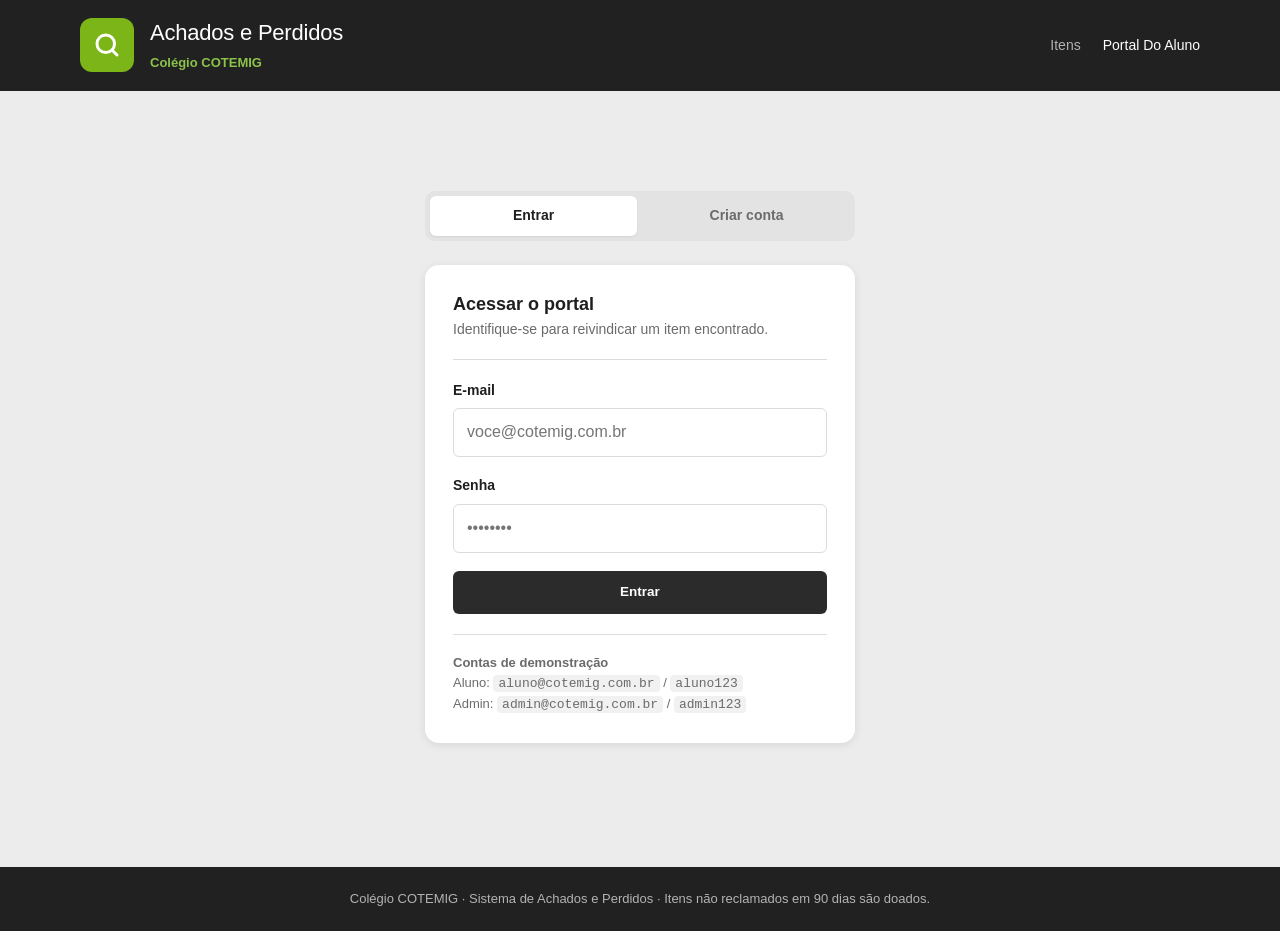
<file: frontend/admin.html>
<!DOCTYPE html>
<html lang="pt-BR">
<head>
    <meta charset="UTF-8">
    <meta name="viewport" content="width=device-width, initial-scale=1.0">
    <title>Painel Administrativo · Achados e Perdidos</title>
    <link rel="stylesheet" href="css/styles.css">
    <link rel="icon" href="data:image/svg+xml,<svg xmlns='http://www.w3.org/2000/svg' viewBox='0 0 100 100'><text y='.9em' font-size='90'>🔍</text></svg>">
</head>
<body>
    <header data-chrome="header"></header>

    <main class="page">
        <div class="container">
            <div class="section-head">
                <h2>Painel Administrativo</h2>
                <p>Cadastro de itens, gabarito sigiloso e curadoria das reivindicações.</p>
            </div>

            <div data-alert class="hidden"></div>

            <div class="stat-grid" id="stats"></div>

            <div class="tabs">
                <button type="button" data-panel="items" class="is-active">Itens registrados</button>
                <button type="button" data-panel="new">Cadastrar item</button>
                <button type="button" data-panel="claims">Reivindicações</button>
                <button type="button" data-panel="reports">Relatórios</button>
            </div>

            <!-- ============================ ITENS ============================ -->
            <section data-panel-content="items" class="card">
                <div class="card__head">
                    <h2>Itens registrados</h2>
                    <p>Itens reivindicados saem automaticamente da vitrine pública.</p>
                </div>
                <div class="table-wrap">
                    <table>
                        <thead>
                            <tr>
                                <th>Código</th>
                                <th>Item</th>
                                <th>Encontrado</th>
                                <th>Perguntas</th>
                                <th>Situação</th>
                                <th>Retirada</th>
                                <th></th>
                            </tr>
                        </thead>
                        <tbody id="items-body">
                            <tr><td colspan="7">Carregando…</td></tr>
                        </tbody>
                    </table>
                </div>
            </section>

            <!-- ========================= NOVO ITEM ========================== -->
            <section data-panel-content="new" class="card hidden">
                <div class="card__head">
                    <h2>Cadastrar novo item</h2>
                    <p>
                        Os dados do bloco superior são públicos. As características abaixo
                        formam o gabarito sigiloso usado pelo motor de validação.
                    </p>
                </div>

                <form id="item-form" novalidate>
                    <div class="form-row">
                        <div class="form-field">
                            <label for="item-title">Título público</label>
                            <input type="text" id="item-title" required
                                   placeholder="Ex.: Guarda-chuva">
                            <p class="form-field__hint">Genérico de propósito — nunca detalhado.</p>
                        </div>
                        <div class="form-field">
                            <label for="item-category">Categoria</label>
                            <input type="text" id="item-category" required
                                   placeholder="Ex.: Acessórios">
                        </div>
                    </div>

                    <div class="form-row">
                        <div class="form-field">
                            <label for="item-icon">Ícone (emoji)</label>
                            <input type="text" id="item-icon" value="📦" maxlength="4">
                        </div>
                        <div class="form-field">
                            <label for="item-date">Data em que foi encontrado</label>
                            <input type="date" id="item-date" required>
                        </div>
                        <div class="form-field">
                            <label for="item-location">Local (genérico)</label>
                            <input type="text" id="item-location" placeholder="Ex.: Bloco B">
                        </div>
                    </div>

                    <div class="form-field">
                        <label for="item-notes">Observações internas (sigiloso)</label>
                        <textarea id="item-notes" placeholder="Visível apenas para administradores."></textarea>
                    </div>

                    <div class="card__head" style="margin-top:26px;">
                        <h2 style="font-size:16px;">Características sigilosas</h2>
                        <p>
                            Cada característica vira uma pergunta do questionário. Use
                            <strong>peso</strong> para destacar o que é mais discriminante e
                            marque <strong>crítica</strong> em dados que só o dono saberia
                            (senha, nome nos documentos).
                        </p>
                    </div>

                    <div id="attributes"></div>

                    <button type="button" class="btn btn--ghost btn--sm" id="add-attribute">
                        + Adicionar característica
                    </button>

                    <button type="submit" class="btn btn--green btn--block" style="margin-top:24px;">
                        Cadastrar item
                    </button>
                </form>
            </section>

            <!-- ======================= REIVINDICAÇÕES ======================= -->
            <section data-panel-content="claims" class="card hidden">
                <div class="card__head">
                    <h2>Reivindicações</h2>
                    <p>
                        Trilha completa de auditoria. Pedidos "em análise" ficaram na faixa
                        intermediária de score e aguardam sua decisão.
                    </p>
                </div>

                <div class="form-row" style="margin-bottom:18px;max-width:420px;">
                    <div class="form-field">
                        <label for="claims-status-filter">Filtrar por situação</label>
                        <select id="claims-status-filter">
                            <option value="">Todas</option>
                            <option value="pending_review">Em análise</option>
                            <option value="approved">Aprovado</option>
                            <option value="rejected">Recusado</option>
                        </select>
                    </div>
                </div>

                <div id="claims-list">Carregando…</div>
            </section>

            <!-- ========================= RELATÓRIOS ========================== -->
            <section data-panel-content="reports" class="card hidden">
                <div class="card__head">
                    <h2>Relatório por categoria</h2>
                    <p>
                        Itens encontrados x devolvidos, agrupados por categoria — quantos
                        cada categoria já teve, quantos foram recuperados e o score médio
                        das reivindicações aprovadas.
                    </p>
                </div>
                <div class="table-wrap">
                    <table>
                        <thead>
                            <tr>
                                <th>Categoria</th>
                                <th>Itens encontrados</th>
                                <th>Devolvidos</th>
                                <th>Taxa de recuperação</th>
                                <th>Tentativas</th>
                                <th>Score médio (aprovados)</th>
                            </tr>
                        </thead>
                        <tbody id="report-categories-body">
                            <tr><td colspan="6">Carregando…</td></tr>
                        </tbody>
                    </table>
                </div>
            </section>

            <section data-panel-content="reports" class="card hidden">
                <div class="card__head">
                    <h2>Ranking de locais</h2>
                    <p>Locais onde mais itens são encontrados — ajuda a decidir onde reforçar a supervisão.</p>
                </div>
                <div class="table-wrap">
                    <table>
                        <thead>
                            <tr>
                                <th>Local</th>
                                <th>Itens encontrados</th>
                                <th>Devolvidos</th>
                                <th>Taxa de recuperação</th>
                            </tr>
                        </thead>
                        <tbody id="report-locations-body">
                            <tr><td colspan="4">Carregando…</td></tr>
                        </tbody>
                    </table>
                </div>
            </section>
        </div>
    </main>

    <footer data-chrome="footer"></footer>
    <script type="module" src="js/admin.js"></script>
</body>
</html>
</file>
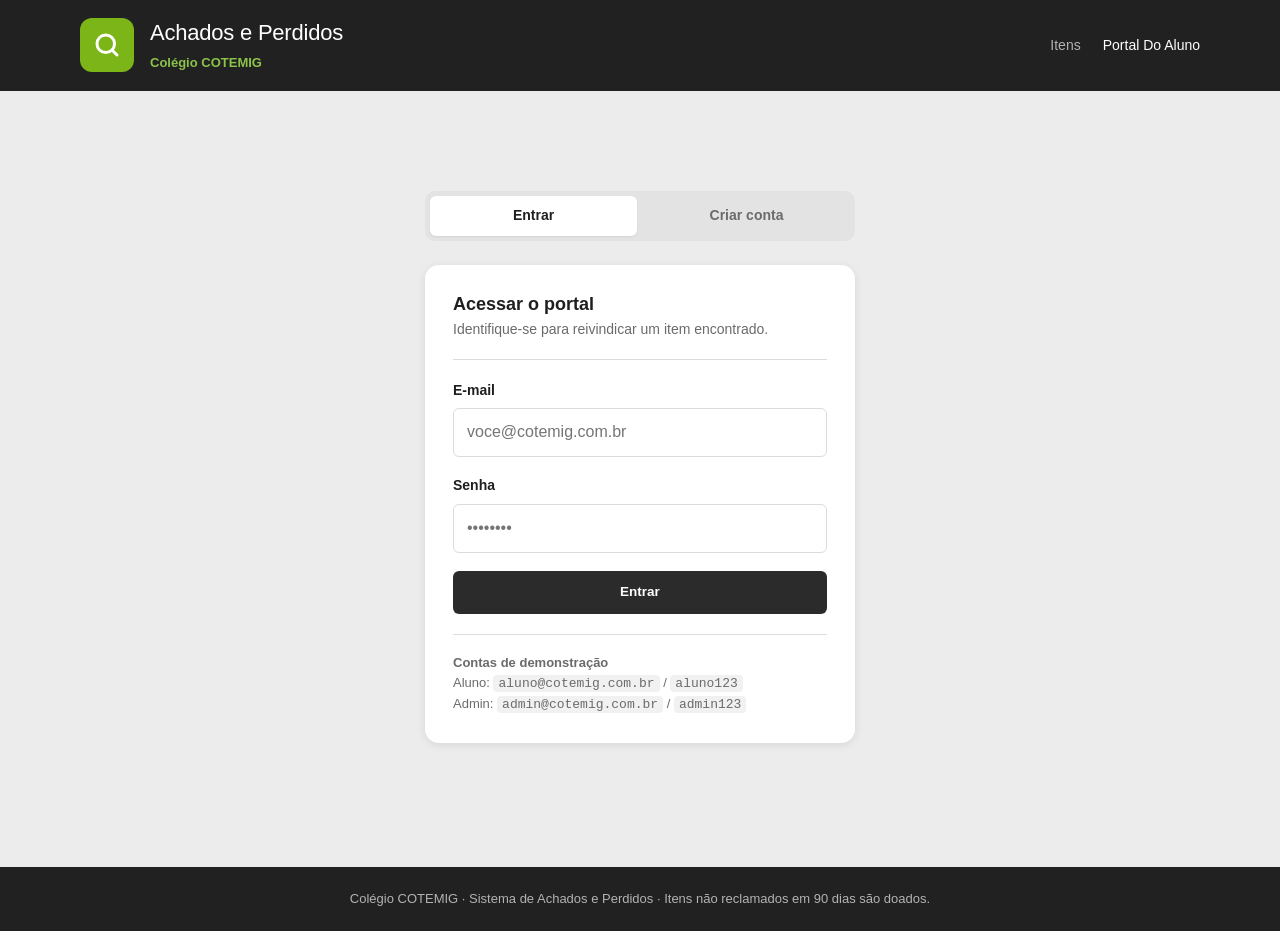
<file: frontend/login.html>
<!DOCTYPE html>
<html lang="pt-BR">
<head>
    <meta charset="UTF-8">
    <meta name="viewport" content="width=device-width, initial-scale=1.0">
    <title>Portal do Aluno · Achados e Perdidos</title>
    <link rel="stylesheet" href="css/styles.css">
    <link rel="icon" href="data:image/svg+xml,<svg xmlns='http://www.w3.org/2000/svg' viewBox='0 0 100 100'><text y='.9em' font-size='90'>🔍</text></svg>">
</head>
<body>
    <header data-chrome="header"></header>

    <main class="page">
        <div class="container">
            <div class="auth-wrap">

                <div class="auth-tabs" role="tablist">
                    <button type="button" data-tab="login" class="is-active" role="tab">Entrar</button>
                    <button type="button" data-tab="register" role="tab">Criar conta</button>
                </div>

                <div class="card">
                    <div class="card__head">
                        <h2 id="auth-title">Acessar o portal</h2>
                        <p id="auth-subtitle">
                            Identifique-se para reivindicar um item encontrado.
                        </p>
                    </div>

                    <div data-alert class="hidden"></div>

                    <!-- Login ------------------------------------------------ -->
                    <form id="form-login" novalidate>
                        <div class="form-field">
                            <label for="login-email">E-mail</label>
                            <input type="email" id="login-email" name="email"
                                   autocomplete="email" required placeholder="voce@cotemig.com.br">
                        </div>
                        <div class="form-field">
                            <label for="login-password">Senha</label>
                            <input type="password" id="login-password" name="password"
                                   autocomplete="current-password" required placeholder="••••••••">
                        </div>
                        <button type="submit" class="btn btn--block">Entrar</button>
                    </form>

                    <!-- Cadastro --------------------------------------------- -->
                    <form id="form-register" class="hidden" novalidate>
                        <div class="form-field">
                            <label for="register-name">Nome completo</label>
                            <input type="text" id="register-name" name="name"
                                   autocomplete="name" required placeholder="Seu nome completo">
                        </div>
                        <div class="form-field">
                            <label for="register-email">E-mail</label>
                            <input type="email" id="register-email" name="email"
                                   autocomplete="email" required placeholder="voce@cotemig.com.br">
                        </div>
                        <div class="form-field">
                            <label for="register-password">Senha</label>
                            <input type="password" id="register-password" name="password"
                                   autocomplete="new-password" required minlength="6"
                                   placeholder="Mínimo de 6 caracteres">
                            <p class="form-field__hint">Use pelo menos 6 caracteres.</p>
                        </div>
                        <button type="submit" class="btn btn--block">Criar conta</button>
                    </form>

                    <div class="auth-hint">
                        <strong>Contas de demonstração</strong><br>
                        Aluno: <code>aluno@cotemig.com.br</code> / <code>aluno123</code><br>
                        Admin: <code>admin@cotemig.com.br</code> / <code>admin123</code>
                    </div>
                </div>
            </div>
        </div>
    </main>

    <footer data-chrome="footer"></footer>
    <script type="module" src="js/auth.js"></script>
</body>
</html>
</file>
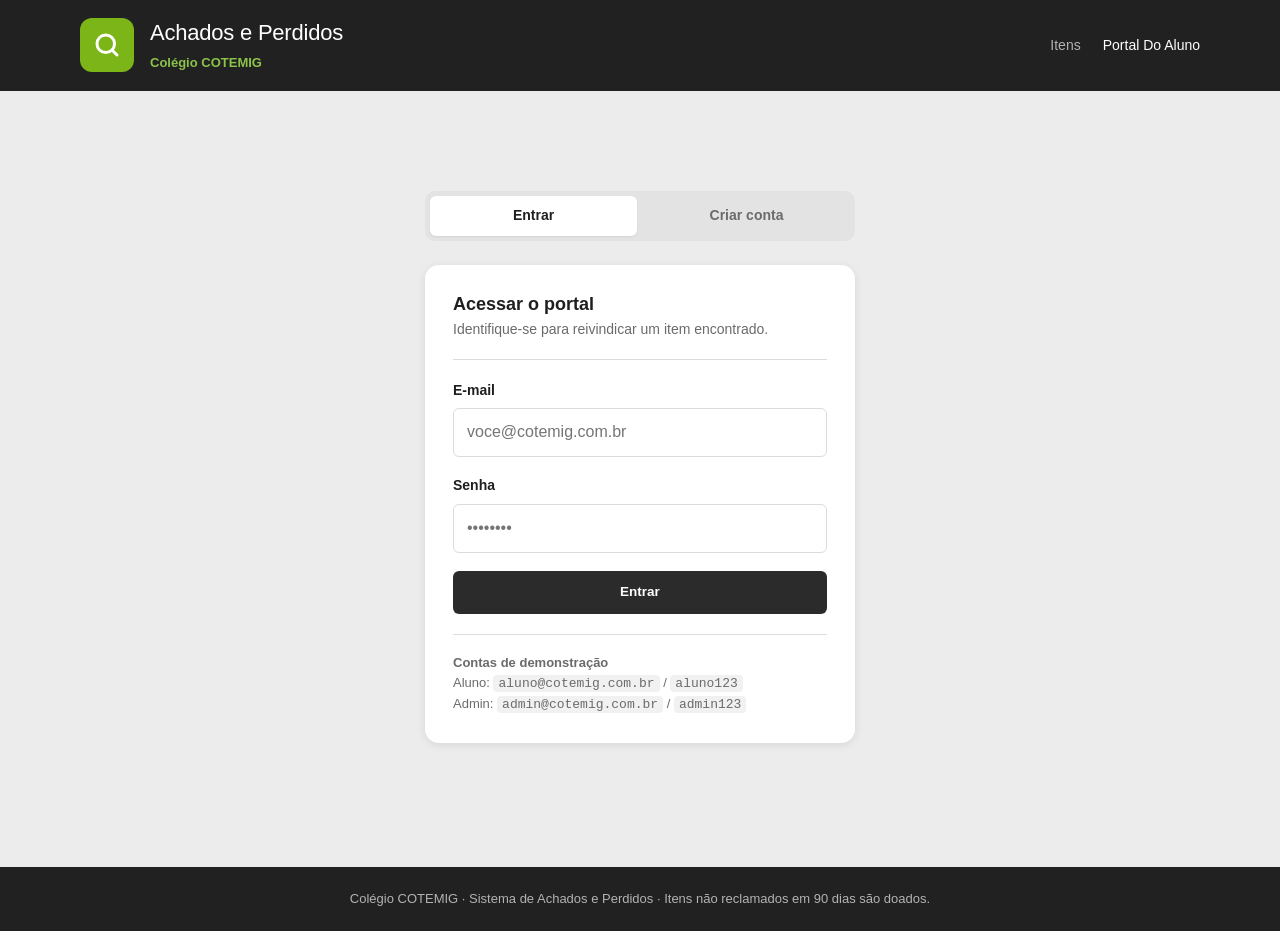
<file: frontend/meus-pedidos.html>
<!DOCTYPE html>
<html lang="pt-BR">
<head>
    <meta charset="UTF-8">
    <meta name="viewport" content="width=device-width, initial-scale=1.0">
    <title>Meus Pedidos · Achados e Perdidos</title>
    <link rel="stylesheet" href="css/styles.css">
    <link rel="icon" href="data:image/svg+xml,<svg xmlns='http://www.w3.org/2000/svg' viewBox='0 0 100 100'><text y='.9em' font-size='90'>🔍</text></svg>">
</head>
<body>
    <header data-chrome="header"></header>

    <main class="page">
        <div class="container" style="max-width: 940px;">
            <div class="section-head">
                <h2>Meus Pedidos</h2>
                <p>Histórico das suas reivindicações e códigos de retirada emitidos.</p>
            </div>

            <div data-alert class="hidden"></div>

            <form class="card search-bar" id="history-filter">
                <div class="form-row">
                    <div class="form-field">
                        <label for="h-status">Situação</label>
                        <select id="h-status">
                            <option value="">Todas</option>
                            <option value="approved">Aprovado</option>
                            <option value="pending_review">Em análise</option>
                            <option value="rejected">Recusado</option>
                        </select>
                    </div>
                    <div class="form-field">
                        <label for="h-ordenacao">Ordenar por</label>
                        <select id="h-ordenacao">
                            <option value="recentes">Mais recentes</option>
                            <option value="antigos">Mais antigos</option>
                        </select>
                    </div>
                    <div class="form-field search-bar__actions">
                        <button type="submit" class="btn btn--green">Filtrar</button>
                    </div>
                </div>
            </form>

            <div class="card">
                <div class="table-wrap">
                    <table>
                        <thead>
                            <tr>
                                <th>Item</th>
                                <th>Código</th>
                                <th>Data</th>
                                <th>Situação</th>
                                <th>Retirada</th>
                            </tr>
                        </thead>
                        <tbody id="claims-body">
                            <tr><td colspan="5">Carregando…</td></tr>
                        </tbody>
                    </table>
                </div>
            </div>
        </div>
    </main>

    <footer data-chrome="footer"></footer>
    <script type="module" src="js/my-claims.js"></script>
</body>
</html>
</file>
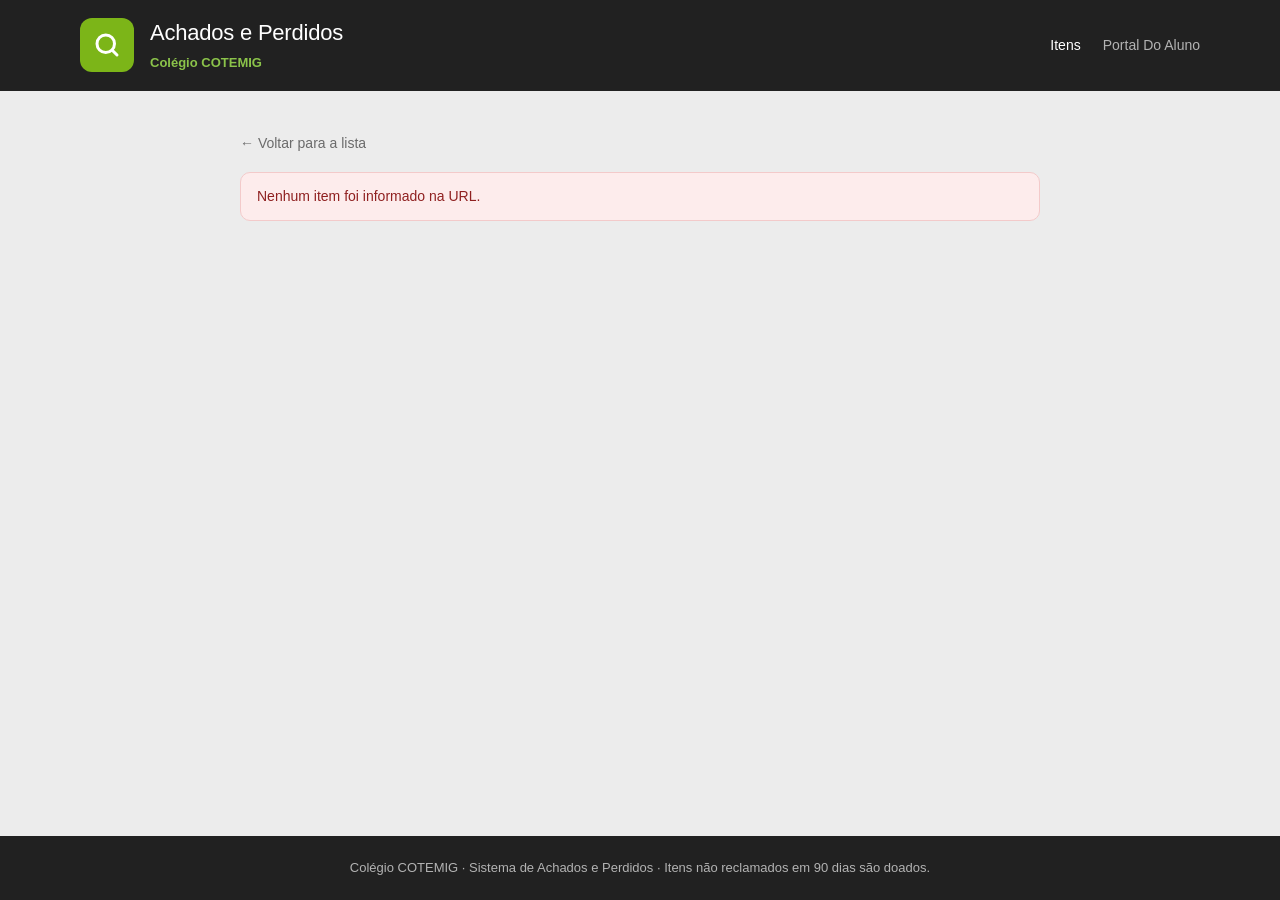
<file: frontend/reivindicar.html>
<!DOCTYPE html>
<html lang="pt-BR">
<head>
    <meta charset="UTF-8">
    <meta name="viewport" content="width=device-width, initial-scale=1.0">
    <title>Reivindicar item · Achados e Perdidos</title>
    <link rel="stylesheet" href="css/styles.css">
    <link rel="icon" href="data:image/svg+xml,<svg xmlns='http://www.w3.org/2000/svg' viewBox='0 0 100 100'><text y='.9em' font-size='90'>🔍</text></svg>">
</head>
<body>
    <header data-chrome="header"></header>

    <main class="page">
        <div class="container" style="max-width: 840px;">

            <p style="margin-bottom:16px;">
                <a href="index.html" style="font-size:14px;color:#6b6b6b;">&larr; Voltar para a lista</a>
            </p>

            <div data-alert class="hidden"></div>

            <!-- Cabeçalho do item (preenchido via JS) -->
            <section id="item-header" class="claim-header hidden"></section>

            <!-- Questionário -->
            <section id="questionnaire-card" class="card hidden">
                <div class="card__head">
                    <h2>Questionário de Reivindicação</h2>
                    <p>
                        Descreva o objeto com o máximo de precisão. Suas respostas são
                        comparadas automaticamente com o registro feito no momento em que
                        o item foi encontrado.
                    </p>
                </div>

                <form id="claim-form" novalidate>
                    <div id="questions"></div>

                    <div class="form-field" style="margin-top:22px;">
                        <label class="checkbox">
                            <input type="checkbox" id="declaration" required>
                            Declaro, sob minha responsabilidade, que sou o legítimo dono
                            do objeto descrito acima.
                        </label>
                    </div>

                    <button type="submit" class="btn btn--green btn--block" id="submit-claim">
                        Enviar reivindicação
                    </button>
                    <p class="form-field__hint" style="text-align:center;margin-top:12px;">
                        Tentativas são limitadas para impedir fraudes por tentativa e erro.
                    </p>
                </form>
            </section>

            <!-- Resultado -->
            <section id="result-card" class="card result hidden"></section>

            <div id="loading-state" class="empty-state">
                <div class="empty-state__icon" aria-hidden="true">⏳</div>
                <h3>Carregando questionário…</h3>
            </div>
        </div>
    </main>

    <footer data-chrome="footer"></footer>
    <script type="module" src="js/claim.js"></script>
</body>
</html>
</file>
<file: frontend/css/styles.css>
/* ==========================================================================
   Achados e Perdidos — Colégio COTEMIG
   Folha de estilo única, organizada em: tokens → base → layout → componentes.
   Sem framework e sem build: o navegador lê exatamente o que está aqui.
   ========================================================================== */

/* --------------------------------------------------------------------------
   1. Design tokens
   -------------------------------------------------------------------------- */
:root {
    /* Paleta */
    --green:            #7cb518;
    --green-strong:     #6aa012;
    --green-soft:       #8bc34a;
    --green-surface:    #dcf0c8;
    --green-surface-2:  #cfe9b4;

    --ink:              #212121;
    --ink-soft:         #2b2b2b;
    --ink-hover:        #3a3a3a;

    --page:             #ececec;
    --surface:          #ffffff;
    --border:           #dcdcdc;

    --text:             #1f1f1f;
    --text-muted:       #6b6b6b;
    --text-inverse:     #ffffff;
    --text-inverse-dim: #b3b3b3;

    --danger:           #d64545;
    --danger-surface:   #fdecec;
    --warning:          #c47f17;
    --warning-surface:  #fdf3e0;

    /* Formas */
    --radius-sm:  6px;
    --radius:     10px;
    --radius-lg:  14px;

    --shadow-sm: 0 1px 2px rgba(0, 0, 0, .07);
    --shadow:    0 2px 8px rgba(0, 0, 0, .09);
    --shadow-lg: 0 8px 28px rgba(0, 0, 0, .14);

    /* Ritmo */
    --gap:        24px;
    --container:  1160px;

    --font: -apple-system, BlinkMacSystemFont, "Segoe UI", Roboto,
            "Helvetica Neue", Arial, sans-serif;
    --mono: "SF Mono", "Cascadia Code", Consolas, "Courier New", monospace;
}

/* --------------------------------------------------------------------------
   2. Base
   -------------------------------------------------------------------------- */
*,
*::before,
*::after { box-sizing: border-box; }

html { -webkit-text-size-adjust: 100%; }

body {
    margin: 0;
    padding: 0;
    font-family: var(--font);
    background: var(--page);
    color: var(--text);
    line-height: 1.55;
    min-height: 100vh;
    display: flex;
    flex-direction: column;
}

h1, h2, h3, h4 { margin: 0; font-weight: 700; line-height: 1.25; }
p  { margin: 0; }
a  { color: inherit; text-decoration: none; }
img { max-width: 100%; display: block; }

button,
input,
select,
textarea { font: inherit; color: inherit; }

:focus-visible {
    outline: 2px solid var(--green-strong);
    outline-offset: 2px;
}

.container {
    width: 100%;
    max-width: var(--container);
    margin: 0 auto;
    padding: 0 20px;
}

.hidden { display: none !important; }

.sr-only {
    position: absolute;
    width: 1px; height: 1px;
    padding: 0; margin: -1px;
    overflow: hidden;
    clip: rect(0 0 0 0);
    white-space: nowrap;
    border: 0;
}

/* --------------------------------------------------------------------------
   3. Cabeçalho
   -------------------------------------------------------------------------- */
.site-header {
    background: var(--ink);
    color: var(--text-inverse);
    padding: 16px 0;
}

.site-header__inner {
    display: flex;
    align-items: center;
    gap: 18px;
    max-width: var(--container);
    margin: 0 auto;
    padding: 0 20px;
}

.brand {
    display: flex;
    align-items: center;
    gap: 16px;
    min-width: 0;
}

.brand__logo {
    width: 54px;
    height: 54px;
    flex: 0 0 54px;
    border-radius: 12px;
    background: var(--green);
    display: grid;
    place-items: center;
}

.brand__logo svg { width: 30px; height: 30px; }

.brand__title {
    font-size: 22px;
    letter-spacing: -.01em;
}

.brand__subtitle {
    font-size: 13px;
    color: var(--green-soft);
    font-weight: 600;
}

.site-nav {
    margin-left: auto;
    display: flex;
    align-items: center;
    gap: 22px;
    flex-wrap: wrap;
}

.site-nav a,
.site-nav button.link {
    color: var(--text-inverse-dim);
    font-size: 14px;
    background: none;
    border: 0;
    cursor: pointer;
    padding: 0;
    transition: color .15s ease;
}

.site-nav a:hover,
.site-nav button.link:hover,
.site-nav a.is-active { color: var(--text-inverse); }

.site-nav .user-chip {
    display: inline-flex;
    align-items: center;
    gap: 8px;
    font-size: 14px;
    color: var(--text-inverse);
}

.site-nav .user-chip__avatar {
    width: 28px; height: 28px;
    border-radius: 50%;
    background: var(--green);
    display: grid;
    place-items: center;
    font-size: 12px;
    font-weight: 700;
}

/* --------------------------------------------------------------------------
   4. Área principal
   -------------------------------------------------------------------------- */
.page { flex: 1 0 auto; padding: 40px 0 64px; }

.section-head { margin-bottom: 22px; }

.section-head h2 { font-size: 18px; }

.section-head p {
    font-size: 14px;
    color: var(--text-muted);
    margin-top: 2px;
}

/* --------------------------------------------------------------------------
   5. Avisos
   -------------------------------------------------------------------------- */
.notice {
    background: var(--ink-soft);
    color: var(--text-inverse);
    border-radius: var(--radius-lg);
    padding: 22px 26px;
    margin-bottom: 34px;
}

.notice__title {
    display: flex;
    align-items: center;
    gap: 10px;
    font-size: 16px;
    font-weight: 700;
    margin-bottom: 8px;
}

.notice__body {
    font-size: 14px;
    color: #e2e2e2;
    max-width: 90ch;
}

.alert {
    border-radius: var(--radius);
    padding: 13px 16px;
    font-size: 14px;
    margin-bottom: 18px;
    border: 1px solid transparent;
}

.alert--error   { background: var(--danger-surface);  color: #8f2020; border-color: #f3caca; }
.alert--success { background: var(--green-surface);   color: #3d5c0d; border-color: #c2e39c; }
.alert--warning { background: var(--warning-surface); color: #8a5a0b; border-color: #f0dab0; }

/* --------------------------------------------------------------------------
   5b. Busca avançada (dashboard público)
   -------------------------------------------------------------------------- */
.search-bar {
    margin-bottom: 28px;
    padding: 20px 22px;
}

.search-bar .form-row {
    margin-bottom: 14px;
}

.search-bar .form-row:last-child { margin-bottom: 0; }

.search-bar__actions {
    display: flex;
    align-items: flex-end;
    gap: 10px;
}

.search-bar__actions .btn { flex: 1; }

/* --------------------------------------------------------------------------
   6. Grade de itens
   -------------------------------------------------------------------------- */
.item-grid {
    display: grid;
    grid-template-columns: repeat(auto-fill, minmax(280px, 1fr));
    gap: var(--gap);
}

.item-card {
    background: var(--surface);
    border-radius: var(--radius-lg);
    box-shadow: var(--shadow);
    overflow: hidden;
    display: flex;
    flex-direction: column;
    transition: transform .18s ease, box-shadow .18s ease;
}

.item-card:hover {
    transform: translateY(-3px);
    box-shadow: var(--shadow-lg);
}

/* Vitrine deliberadamente abstrata: um ícone genérico da categoria, nunca a
   foto real do objeto — é o que impede a fraude por reconhecimento visual. */
.item-card__media {
    background: var(--green-surface);
    border-bottom: 4px solid var(--green);
    height: 155px;
    display: grid;
    place-items: center;
}

.item-card__icon {
    width: 96px;
    height: 96px;
    border-radius: var(--radius);
    background: var(--green-surface-2);
    display: grid;
    place-items: center;
    font-size: 52px;
    line-height: 1;
}

.item-card__body {
    padding: 18px 20px 20px;
    display: flex;
    flex-direction: column;
    gap: 14px;
    flex: 1;
}

.item-card__head {
    display: flex;
    align-items: flex-start;
    justify-content: space-between;
    gap: 12px;
}

.item-card__title { font-size: 17px; }

.item-card__meta {
    display: flex;
    flex-direction: column;
    gap: 7px;
    font-size: 13.5px;
    color: #454545;
}

.item-card__meta span {
    display: flex;
    align-items: center;
    gap: 9px;
}

/* Os SVGs inline não têm dimensão intrínseca: sem esta regra eles esticam até
   o tamanho do contêiner. Vale para todo lugar que usa os ícones de `ui.js`. */
.item-card__meta svg,
.claim-header__meta svg {
    width: 15px; height: 15px;
    flex: 0 0 15px;
    color: var(--green-strong);
}

.item-card__meta code {
    font-family: var(--mono);
    font-size: 13px;
    letter-spacing: .02em;
}

.item-card .btn { margin-top: auto; }

.badge {
    display: inline-block;
    padding: 4px 12px;
    border-radius: 999px;
    font-size: 12px;
    font-weight: 700;
    white-space: nowrap;
}

.badge--available { background: var(--green-soft); color: #fff; }
.badge--claimed   { background: #9e9e9e;           color: #fff; }
.badge--pending   { background: #e0a53a;           color: #fff; }
.badge--rejected  { background: var(--danger);     color: #fff; }
.badge--critical  { background: #f3e0e0; color: #9c2b2b; }

/* --------------------------------------------------------------------------
   7. Botões
   -------------------------------------------------------------------------- */
.btn {
    display: inline-flex;
    align-items: center;
    justify-content: center;
    gap: 8px;
    padding: 11px 20px;
    border: 0;
    border-radius: var(--radius-sm);
    background: var(--ink-soft);
    color: var(--text-inverse);
    font-size: 13.5px;
    font-weight: 600;
    cursor: pointer;
    transition: background .15s ease, opacity .15s ease;
}

.btn:hover:not(:disabled)  { background: var(--ink-hover); }
.btn:disabled              { opacity: .55; cursor: not-allowed; }
.btn--block                { width: 100%; }
.btn--green                { background: var(--green); }
.btn--green:hover:not(:disabled) { background: var(--green-strong); }

.btn--ghost {
    background: transparent;
    color: var(--text);
    border: 1px solid var(--border);
}
.btn--ghost:hover:not(:disabled) { background: #f4f4f4; }

.btn--danger { background: var(--danger); }
.btn--danger:hover:not(:disabled) { background: #b93a3a; }

.btn--sm { padding: 7px 14px; font-size: 12.5px; }

/* --------------------------------------------------------------------------
   8. Cartões e formulários
   -------------------------------------------------------------------------- */
.card {
    background: var(--surface);
    border-radius: var(--radius-lg);
    box-shadow: var(--shadow);
    padding: 28px;
}

.card + .card { margin-top: var(--gap); }

.card__head {
    margin-bottom: 20px;
    padding-bottom: 18px;
    border-bottom: 1px solid var(--border);
}

.card__head h2 { font-size: 18px; }

.card__head p {
    font-size: 14px;
    color: var(--text-muted);
    margin-top: 4px;
}

.form-field { margin-bottom: 18px; }

.form-field > label {
    display: block;
    font-size: 14px;
    font-weight: 600;
    margin-bottom: 7px;
}

.form-field__hint {
    font-size: 12.5px;
    color: var(--text-muted);
    margin-top: 6px;
}

input[type="text"],
input[type="email"],
input[type="password"],
input[type="number"],
input[type="date"],
select,
textarea {
    width: 100%;
    padding: 11px 13px;
    border: 1px solid var(--border);
    border-radius: var(--radius-sm);
    background: #fff;
    transition: border-color .15s ease, box-shadow .15s ease;
}

input:focus,
select:focus,
textarea:focus {
    outline: none;
    border-color: var(--green);
    box-shadow: 0 0 0 3px rgba(124, 181, 24, .16);
}

textarea { min-height: 92px; resize: vertical; }

.form-row {
    display: grid;
    grid-template-columns: repeat(auto-fit, minmax(200px, 1fr));
    gap: 16px;
}

.checkbox {
    display: flex;
    align-items: center;
    gap: 9px;
    font-size: 14px;
    font-weight: 500;
}

.checkbox input { width: auto; }

/* Autenticação --------------------------------------------------------- */
.auth-wrap {
    max-width: 430px;
    margin: 60px auto;
}

.auth-tabs {
    display: flex;
    gap: 6px;
    background: #e3e3e3;
    padding: 5px;
    border-radius: var(--radius);
    margin-bottom: 24px;
}

.auth-tabs button {
    flex: 1;
    padding: 9px;
    border: 0;
    border-radius: var(--radius-sm);
    background: transparent;
    font-size: 14px;
    font-weight: 600;
    color: var(--text-muted);
    cursor: pointer;
}

.auth-tabs button.is-active {
    background: var(--surface);
    color: var(--text);
    box-shadow: var(--shadow-sm);
}

.auth-hint {
    margin-top: 20px;
    padding-top: 18px;
    border-top: 1px solid var(--border);
    font-size: 13px;
    color: var(--text-muted);
}

.auth-hint code {
    font-family: var(--mono);
    background: #f1f1f1;
    padding: 1px 5px;
    border-radius: 4px;
}

/* --------------------------------------------------------------------------
   9. Questionário
   -------------------------------------------------------------------------- */
.claim-header {
    display: flex;
    align-items: center;
    gap: 20px;
    margin-bottom: var(--gap);
    background: var(--surface);
    border-radius: var(--radius-lg);
    box-shadow: var(--shadow);
    padding: 22px 26px;
}

.claim-header__icon {
    width: 68px; height: 68px;
    flex: 0 0 68px;
    border-radius: var(--radius);
    background: var(--green-surface);
    display: grid;
    place-items: center;
    font-size: 34px;
}

.claim-header__info { min-width: 0; flex: 1; }

.claim-header__meta {
    font-size: 13.5px;
    color: var(--text-muted);
    display: flex;
    gap: 18px;
    flex-wrap: wrap;
    align-items: center;
    margin-top: 4px;
}

.claim-header__meta span {
    display: inline-flex;
    align-items: center;
    gap: 8px;
}

.attempts-pill {
    margin-left: auto;
    text-align: right;
    font-size: 13px;
    color: var(--text-muted);
}

.attempts-pill strong {
    display: block;
    font-size: 24px;
    color: var(--text);
    line-height: 1.1;
}

.question {
    border: 1px solid var(--border);
    border-radius: var(--radius);
    padding: 18px 20px;
    margin-bottom: 16px;
    background: #fbfbfb;
}

.question__label {
    display: flex;
    align-items: flex-start;
    gap: 10px;
    font-size: 14.5px;
    font-weight: 600;
    margin-bottom: 10px;
}

.question__number {
    width: 24px; height: 24px;
    flex: 0 0 24px;
    border-radius: 50%;
    background: var(--green);
    color: #fff;
    font-size: 12px;
    display: grid;
    place-items: center;
}

/* Resultado ------------------------------------------------------------- */
.result {
    text-align: center;
    padding: 44px 30px;
}

.result__icon { font-size: 58px; line-height: 1; margin-bottom: 14px; }

.result__title { font-size: 24px; margin-bottom: 10px; }

.result__message {
    font-size: 15px;
    color: var(--text-muted);
    max-width: 56ch;
    margin: 0 auto 26px;
}

.pickup-code {
    background: var(--ink);
    color: var(--text-inverse);
    border-radius: var(--radius-lg);
    padding: 26px;
    max-width: 420px;
    margin: 0 auto 24px;
}

.pickup-code__label {
    font-size: 12px;
    letter-spacing: .14em;
    text-transform: uppercase;
    color: var(--green-soft);
    font-weight: 700;
}

.pickup-code__value {
    font-family: var(--mono);
    font-size: 34px;
    font-weight: 700;
    letter-spacing: .06em;
    margin: 10px 0 4px;
}

.pickup-code__note { font-size: 12.5px; color: var(--text-inverse-dim); }

/* --------------------------------------------------------------------------
   10. Tabelas e painel administrativo
   -------------------------------------------------------------------------- */
.stat-grid {
    display: grid;
    grid-template-columns: repeat(auto-fit, minmax(170px, 1fr));
    gap: 16px;
    margin-bottom: var(--gap);
}

.stat {
    background: var(--surface);
    border-radius: var(--radius);
    box-shadow: var(--shadow-sm);
    padding: 18px 20px;
    border-left: 4px solid var(--green);
}

.stat__value { font-size: 27px; font-weight: 700; line-height: 1.15; }

.stat__label {
    font-size: 12.5px;
    color: var(--text-muted);
    text-transform: uppercase;
    letter-spacing: .05em;
}

.table-wrap { overflow-x: auto; }

table {
    width: 100%;
    border-collapse: collapse;
    font-size: 14px;
    min-width: 620px;
}

th, td {
    text-align: left;
    padding: 12px 14px;
    border-bottom: 1px solid var(--border);
    vertical-align: middle;
}

th {
    font-size: 12px;
    text-transform: uppercase;
    letter-spacing: .05em;
    color: var(--text-muted);
    background: #fafafa;
}

tbody tr:hover { background: #fafafa; }

td code {
    font-family: var(--mono);
    font-size: 12.5px;
}

.tabs {
    display: flex;
    gap: 8px;
    margin-bottom: var(--gap);
    flex-wrap: wrap;
}

.tabs button {
    padding: 9px 18px;
    border: 1px solid var(--border);
    border-radius: 999px;
    background: var(--surface);
    font-size: 13.5px;
    font-weight: 600;
    color: var(--text-muted);
    cursor: pointer;
}

.tabs button.is-active {
    background: var(--ink);
    border-color: var(--ink);
    color: var(--text-inverse);
}

.attribute-row {
    border: 1px solid var(--border);
    border-radius: var(--radius);
    padding: 16px 18px;
    margin-bottom: 14px;
    background: #fbfbfb;
    position: relative;
}

.attribute-row__remove {
    position: absolute;
    top: 12px; right: 12px;
    border: 0;
    background: transparent;
    color: var(--danger);
    font-size: 13px;
    font-weight: 600;
    cursor: pointer;
}

.score-bar {
    height: 7px;
    border-radius: 999px;
    background: #e6e6e6;
    overflow: hidden;
    min-width: 80px;
}

.score-bar__fill {
    height: 100%;
    background: var(--green);
    border-radius: 999px;
}

.score-bar__fill--low { background: var(--danger); }
.score-bar__fill--mid { background: #e0a53a; }

.breakdown {
    font-size: 13px;
    background: #f7f7f7;
    border-radius: var(--radius-sm);
    padding: 12px 14px;
    margin-top: 10px;
}

.breakdown li {
    display: flex;
    justify-content: space-between;
    gap: 12px;
    padding: 5px 0;
    border-bottom: 1px dashed #e0e0e0;
}

.breakdown li:last-child { border-bottom: 0; }

.breakdown ul { list-style: none; margin: 0; padding: 0; }

/* --------------------------------------------------------------------------
   11. Estados vazios / carregamento
   -------------------------------------------------------------------------- */
.empty-state {
    text-align: center;
    padding: 70px 24px;
    color: var(--text-muted);
    background: var(--surface);
    border-radius: var(--radius-lg);
    box-shadow: var(--shadow-sm);
}

.empty-state__icon { font-size: 48px; margin-bottom: 12px; }

.empty-state h3 { font-size: 17px; color: var(--text); margin-bottom: 6px; }

.skeleton-grid { display: contents; }

.skeleton {
    background: linear-gradient(90deg, #e6e6e6 25%, #f0f0f0 50%, #e6e6e6 75%);
    background-size: 200% 100%;
    animation: shimmer 1.3s infinite;
    border-radius: var(--radius-lg);
    height: 320px;
}

@keyframes shimmer {
    from { background-position: 200% 0; }
    to   { background-position: -200% 0; }
}

/* --------------------------------------------------------------------------
   12. Rodapé
   -------------------------------------------------------------------------- */
.site-footer {
    flex-shrink: 0;
    background: var(--ink);
    color: var(--text-inverse-dim);
    padding: 22px 0;
    font-size: 13px;
    text-align: center;
}

/* --------------------------------------------------------------------------
   13. Responsivo
   -------------------------------------------------------------------------- */
@media (max-width: 720px) {
    .site-header__inner { flex-wrap: wrap; gap: 12px; }
    .site-nav { margin-left: 0; width: 100%; gap: 16px; }
    .brand__title { font-size: 19px; }
    .page { padding: 26px 0 44px; }
    .card { padding: 20px; }
    .claim-header { flex-wrap: wrap; }
    .attempts-pill { margin-left: 0; text-align: left; }
    .pickup-code__value { font-size: 27px; }
}

@media (prefers-reduced-motion: reduce) {
    * { animation: none !important; transition: none !important; }
}
</file>
